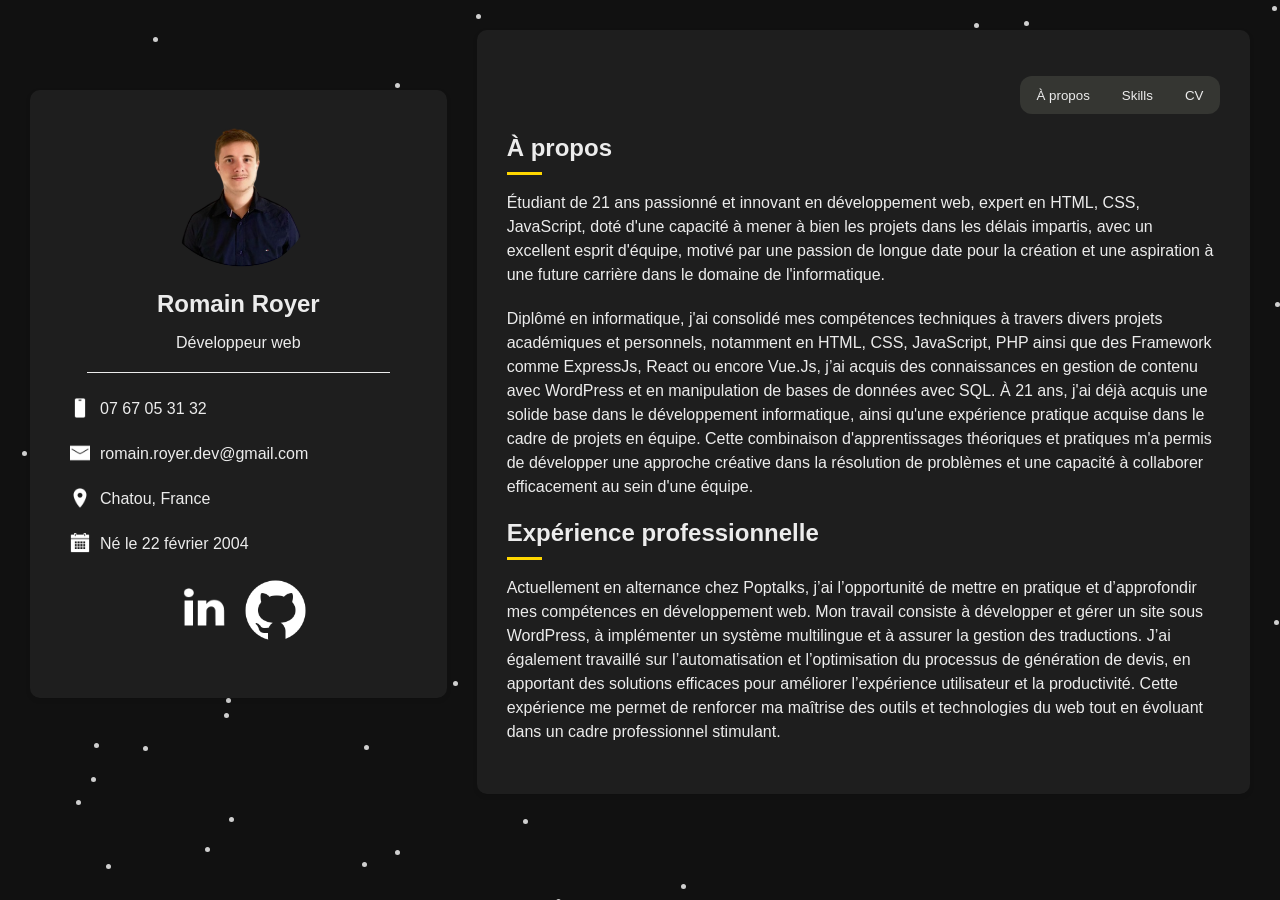
<file: index.html>
<!DOCTYPE html>
<html lang="en">
<head>
  <meta charset="UTF-8">
  <meta name="viewport" content="width=device-width, initial-scale=1.0">
  <title>Romain Royer Portfolio</title>
  <link rel="stylesheet" href="style.css">
  <link rel="icon" type="image/png" href="img/icons_portfolio.png"/>
</head>
<body>
  <div class="container">
    <div class="left-section">
      <div class="profile-image">
        <img src="img/Moi-fococlipping-standard.png" alt="Profile Picture">
      </div>
      <div class="profile-info">
        <h2 class="animated-text">Romain Royer</h2>
        <p>Développeur web</p>
        <div class="underline"></div>
        <div class="contact-info">
          <div class="contact-item">
            <i class="fas fa-phone-alt"></i>
            <img src="img/icons_phone.png" alt="">
            <p>07 67 05 31 32</p>
          </div>
          <div class="contact-item">
            <i class="fas fa-envelope"></i>
            <img src="img/icons_mail.png" alt="">
            <p>romain.royer.dev@gmail.com</p>
          </div>
          <div class="contact-item">
            <i class="fas fa-map-marker-alt"></i>
            <img src="img/icons_location.png" alt="">
            <p>Chatou, France</p>
          </div>
          <div class="contact-item">
            <i class="fas fa-calendar-alt"></i>
            <img src="img/icons_calendrier.png" alt="">
            <p>Né le 22 février 2004</p>
          </div>
        </div>
        <div class="social-links">
          <a href="https://www.linkedin.com/in/romain-royer-70a17724b/" target="_blank"><img src="img/linkedin_blanc.png" alt=""></a>
          <a href="https://github.com/RomainRy" target="_blank"><img src="img/github_blanc.png" alt=""></a>
        </div>
        
      </div>
      <!-- <a href="page/game.html" class="download-cv">CV2</a>
      <a href="#" class="download-cv" onclick="redirectToGame()">CV2</a> -->
    </div>
    <div class="right-section">
      <ul>
        <li><button onclick="showSection('about')">À propos</button></li>
        <li><button onclick="showSection('skills')">Skills</button></li>
        <!-- <li><button onclick="showSection('cv')">CV</button></li>  -->
        <li><button onclick="redirectToGame('cv')">CV</button></li>
      </ul>

      <div id="about" class="about-section">
        <h2>À propos</h2>
        <div class="underline2"></div>
        <p>Étudiant de 21 ans passionné et innovant en développement web, expert en HTML, CSS, JavaScript, doté d'une capacité à mener à bien les projets dans les délais impartis, avec un excellent esprit d'équipe, motivé par une passion de longue date pour la création et une aspiration à une future carrière dans le domaine de l'informatique.</p>
        <p>Diplômé en informatique, j'ai consolidé mes compétences techniques à travers divers projets académiques et personnels, notamment en HTML, CSS, JavaScript, PHP ainsi que des Framework comme ExpressJs, React ou encore Vue.Js, j’ai acquis des connaissances en gestion de contenu avec WordPress et en manipulation de bases de données avec SQL. À 21 ans, j'ai déjà acquis une solide base dans le développement informatique, ainsi qu'une expérience pratique acquise dans le cadre de projets en équipe. Cette combinaison d'apprentissages théoriques et pratiques m'a permis de développer une approche créative dans la résolution de problèmes et une capacité à collaborer efficacement au sein d'une équipe.</p>
        <h2>Expérience professionnelle</h2>
        <div class="underline2"></div>
        <p>Actuellement en alternance chez Poptalks, j’ai l’opportunité de mettre en pratique et d’approfondir mes compétences en développement web. Mon travail consiste à développer et gérer un site sous WordPress, à implémenter un système multilingue et à assurer la gestion des traductions. J’ai également travaillé sur l’automatisation et l’optimisation du processus de génération de devis, en apportant des solutions efficaces pour améliorer l’expérience utilisateur et la productivité. Cette expérience me permet de renforcer ma maîtrise des outils et technologies du web tout en évoluant dans un cadre professionnel stimulant.</p>
      </div>
    
      <div id="skills" class="resume-section hidden">
        <h2>Skills</h2>
        <div class="underline2"></div>
        <h3>Mes compétences soft-skills :</h3>
        <p>- Esprit d'équipe <br> - Résolution de problèmes <br> - Pensée critique <br> - Gestion du stress <br> - Curieux</p>
        <h3>Mes compétences hard-skills :</h3>
        <div class="hardkills">
          <div>
            <img src="img/html.png" alt="">
            <p>HTML</p>
          </div>
          <div>
            <img src="img/css.png" alt="">
            <p>CSS</p>
          </div>
          <div>
            <img src="img/JavaScript.png" alt="">
            <p>JavaScript</p>
          </div>
          <div>
            <img src="img/PHP.png" alt="">
            <p>PHP</p>
          </div>
          <div>
            <img src="img/wordpress.webp" alt="">
            <p>WordPress</p>
          </div>
          <div>
            <img src="img/espressJs.png" alt="">
            <p>ExpressJs</p>
          </div>
          <div>
            <img src="img/mysql.jpg" alt="">
            <p>MySQL</p>
          </div>
          <div>
            <img src="img/vite.png" alt="">
            <p>Vite</p>
          </div>
          <div>
            <img src="img/React.webp" alt="">
            <p>React</p>
          </div>
          <div>
            <img src="img/Three.js.png" alt="">
            <p>Three.js</p>
          </div>
        </div>

        <h3>Perfectionement en cours :</h3>
        <div class="perfectionement">
          <div>
            <img src="img/symfony.webp" alt="">
            <p>Symfony</p>
          </div>
          <div>
            <img src="img/tailwind.svg" alt="">
            <p>Tailwind</p>
          </div>
        </div>
      </div>
    
      <div id="cv" class="cv-section hidden">
        <h2>Voici mon CV</h2>
        <div class="underline2"></div>
        <img src="img/Romain.png" alt="">
      </div>
    </div>
    </div>
  </div>
</body>

<script>

  function redirectToGame() {
    localStorage.setItem('selectedCircuit', '../map_cv.glb');
    window.location.href = 'page/game.html';
  }

  function showSection(sectionId) {
    // Cache toutes les sections
    document.querySelectorAll('.right-section > div').forEach(section => {
      section.classList.add('hidden');
    });

    // Affiche la section cliquée
    document.getElementById(sectionId).classList.remove('hidden');
  }


  const numParticles = 100; // Number of particles
    const particles = [];

    // Initialize particles
    for (let i = 0; i < numParticles; i++) {
      const particle = document.createElement('div');
      particle.classList.add('particle');
      
      // Set random initial position
      particle.x = Math.random() * window.innerWidth;
      particle.y = Math.random() * window.innerHeight;

      // Set random velocity (movement speed and direction)
      particle.velocityX = (Math.random() - 0.5) * 2; // Horizontal velocity
      particle.velocityY = (Math.random() - 0.5) * 2; // Vertical velocity

      // Apply initial position
      particle.style.left = particle.x + 'px';
      particle.style.top = particle.y + 'px';

      particles.push(particle);
      document.body.appendChild(particle);
    }

    function animateParticles() {
      particles.forEach(particle => {
        // Update position based on velocity
        particle.x += particle.velocityX;
        particle.y += particle.velocityY;

        // Check for collision with screen boundaries and reverse velocity (bounce effect)
        if (particle.x <= 0 || particle.x >= window.innerWidth - 5) {
          particle.velocityX *= -1; // Reverse horizontal direction
        }
        if (particle.y <= 0 || particle.y >= window.innerHeight - 5) {
          particle.velocityY *= -1; // Reverse vertical direction
        }

        // Apply the updated position
        particle.style.left = particle.x + 'px';
        particle.style.top = particle.y + 'px';
      });

      // Continuously animate
      requestAnimationFrame(animateParticles);
    }

    // Start the animation
    animateParticles();

    // Update particles' positions if the window is resized
    window.addEventListener('resize', () => {
      particles.forEach(particle => {
        particle.x = Math.random() * window.innerWidth;
        particle.y = Math.random() * window.innerHeight;
      });
    });
</script>
</html>
</file>
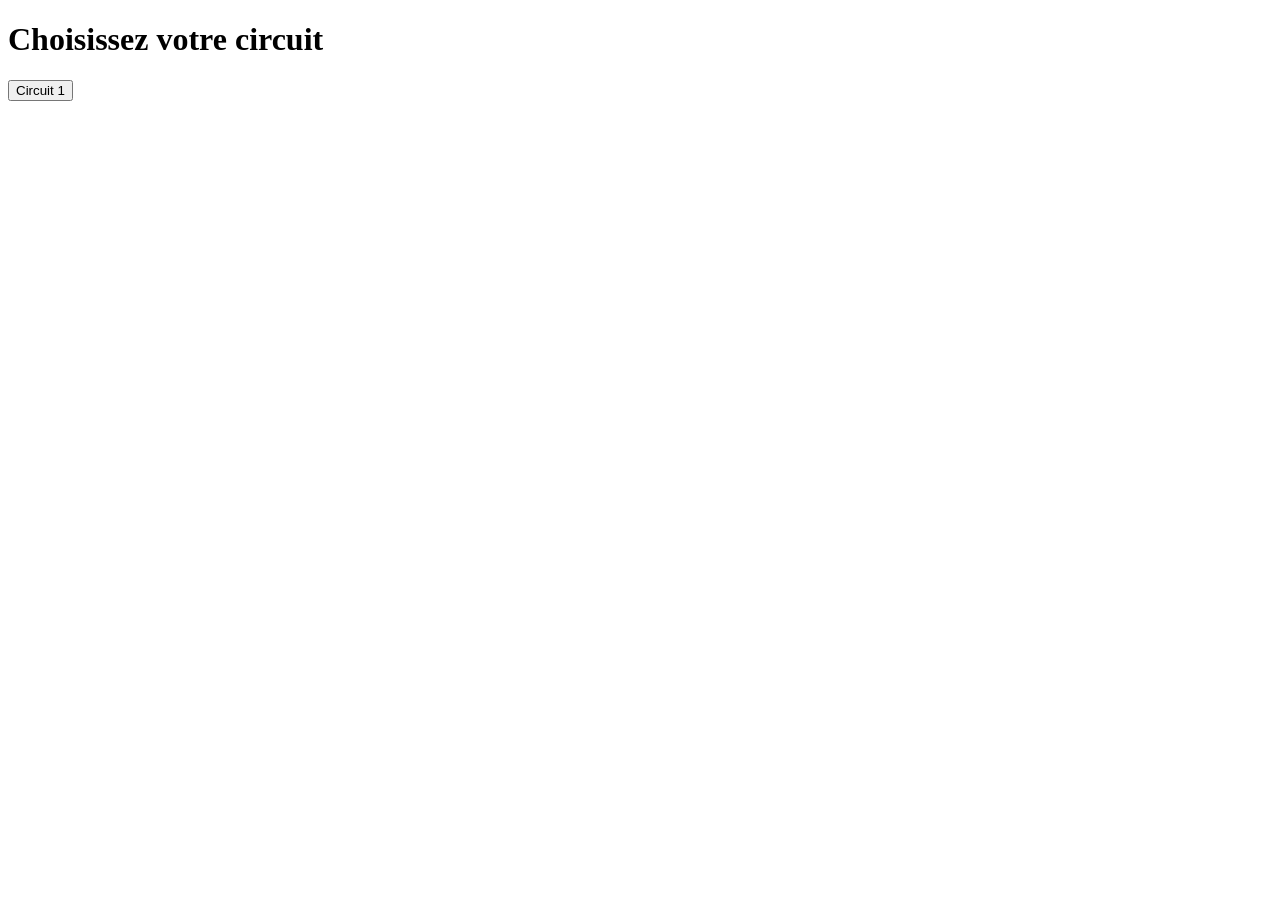
<file: page/cv.html>
<!DOCTYPE html>
<html lang="en">
<head>
    <meta charset="UTF-8">
    <meta name="viewport" content="width=device-width, initial-scale=1.0">
    <title>Choix du Circuit</title>
    <!-- <link rel="stylesheet" href="styles.css"> -->
</head>
<body>
    <div class="container">
        <h1>Choisissez votre circuit</h1>
        <button id="circuit1">Circuit 1</button>
    </div>
    <script src="../index.js"></script>
</body>
</html>
</file>
<file: style.css>
body {
    font-family: sans-serif;
    margin: 0;
    background-color: #111111;
    display: flex;
    overflow: hidden;
  }

  .particle {
    position: absolute; 
    width: 5px;
    height: 5px;
    background-color: rgba(255, 255, 255, 0.8);
    border-radius: 50%;
  }

  @keyframes moveParticle {
    0% {
      transform: translate(0, 0);
    }
    100% {
      transform: translate(calc(-50vw + 100vw * var(--x)), calc(-50vh + 100vh * var(--y)));
    }
  }
  
  .container {
    display: flex;
    width: 100%;
    padding: 30px;
  }
  
  .left-section {
    background-color: #1e1e1e;
    padding: 30px;
    border-radius: 10px;
    box-shadow: 0 2px 5px rgba(0, 0, 0, 0.1);
    width: 30%;
    margin-right: 30px;
    margin-top: 60px;
    height: max-content;
    z-index: 10;
  }
  
  .profile-image {
    width: 150px;
    height: 150px;
    border-radius: 50%;
    overflow: hidden;
    margin: 0 auto;
    margin-bottom: 20px;
  }
  
  .profile-image img {
    width: 100%;
    height: 100%;
    object-fit: cover;
  }

  .profile-info h2 {
    font-size: 24px;
    font-weight: bold;
    margin-bottom: 10px;
    text-align: center;
    color: #ececec;
  }
  
  .profile-info p {
    font-size: 16px;
    margin-bottom: 20px;
    text-align: center;
    color: #ececec;
  }

  .underline {
    width: 85%;
    height: 1px; 
    background-color: #ececec; 
    margin: 10px auto; 
  }

  .underline2 {
    width: 5%;
    height: 3px; 
    background-color: gold;  
  }

  .hardkills{
    background-color:#353632 ;
    border-radius: 12px;
    padding: 15px;
    display: flex;
    justify-content: space-around;
    flex-wrap: wrap;
    text-align: center;
    gap: 15px;
  }

  .hardkills img{
    height: 50px;
    object-fit: cover;
  }

  .hardkills p{
    margin: 5px 0 5px 0;
  }

  .perfectionement{
    background-color:#353632 ;
    border-radius: 12px;
    padding: 15px;
    display: flex;
    justify-content: space-around;
    flex-wrap: wrap;
    text-align: center;
    width: 50%;
  }

  .perfectionement img{
    height: 50px;
    object-fit: cover;
  }

  .perfectionement p{
    margin: 5px 0 5px 0;
  }

  
  .social-links {
    display: flex;
    justify-content: center;
    margin-bottom: 20px;
    height: 75px;
  }

  .social-links a {
    transition: height 0.3s ease;
  }

  .social-links a:hover{
    height: 85px;
  }
  
  .social-links a {
    display: flex;
    justify-content: center;
    margin-bottom: 20px;
    height: 75px;
  }
  
  .contact-info {
    margin-bottom: 20px;
  }

  .contact-info img{
    width: 20px;
    height: 20px;
    margin-right: 10px;
    margin-top: 15px;
  }
  
  .contact-item {
    display: flex;
    align-items: center;
    margin-bottom: 10px;
  }
  
  .contact-item i {
    color: #333;
    font-size: 18px;
    margin-right: 10px;
  }
  
  .contact-item p {
    font-size: 16px;
    margin-bottom: 0;
  }
  
  .download-cv {
    background-color: #007bff;
    color: #fff;
    padding: 10px 20px;
    border-radius: 5px;
    text-decoration: none;
    display: block;
    width: fit-content;
    margin: 0 auto;
    transition: background-color 0.3s ease;
  }
  
  .download-cv:hover {
    background-color: #0056b3;
  }
  
  .right-section {
    background-color: #1e1e1e;
    padding: 30px;
    border-radius: 10px;
    box-shadow: 0 2px 5px rgba(0, 0, 0, 0.1);
    width: 60%;
    z-index: 10;
  }

  .right-section ul {
    display: flex;
    flex-direction: row;
    justify-content: center;
    list-style: none;
    gap: 20px;
    background-color: #353632;
    width: 25%;
    min-width: 200px;
    margin-left: auto;
    margin-right: 0;
    padding: 10px;
    border-radius: 12px;
    box-sizing: border-box;
  }

  .right-section button{
    color: #ececec;
    background: none;
    border: none;
  }

  .right-section button:hover{
    color: gold;
    cursor: pointer;
  }
  
  .about-section h2 {
    font-size: 24px;
    font-weight: bold;
    margin-bottom: 10px;
    color: #ececec;
  }
  
  .about-section p {
    font-size: 16px;
    line-height: 1.5;
    margin-bottom: 20px;
    color: #ececec;
  }
  
  /* .skills-section {
    margin-bottom: 20px;
  }
  
  .skills-section h2 {
    font-size: 20px;
    font-weight: bold;
    margin-bottom: 10px;
  }
  
  .skill-card {
    background-color: #f8f9fa;
    padding: 20px;
    border-radius: 10px;
    box-shadow: 0 2px 5px rgba(0, 0, 0, 0.1);
    margin-bottom: 20px;
  }
  
  .skill-card i {
    color: #007bff;
    font-size: 30px;
    margin-bottom: 10px;
  }
  
  .skill-card h3 {
    font-size: 18px;
    font-weight: bold;
    margin-bottom: 10px;
  }
  
  .skill-card p {
    font-size: 14px;
    line-height: 1.5;
  } */

  .hidden {
    display: none;
  }

  .resume-section{
    color: #ececec;
  }

  .resume-section h2 {
    font-size: 24px;
    font-weight: bold;
    margin-bottom: 10px;
    color: #ececec;
  }

  .cv-section{
    color: #ececec;
  }

  .cv-section h2 {
    font-size: 24px;
    font-weight: bold;
    margin-bottom: 10px;
    color: #ececec;
  }

  .cv-section img{
    margin-top: 10px;
    width: 400px;
    align-items: center;
  }

  @media (max-width: 1230px){
    .about-section p {
      font-size: 15px;
    }
  }

  @media (max-width: 1080px){
    .about-section p {
      font-size: 12px;
    }
  }

  @media (max-width: 950px){
    .hardkills img{
      height: 40px;
    }
  }
  
  @media (max-width: 900px) {
    .container {
      flex-direction: column;
    }
  
    .left-section, .right-section {
      width: 90%;
      margin-bottom: 30px;
    }
  
    .sidebar {
      width: 100%;
    }
    .particle{
      display: none;
    }
    body{
      overflow: scroll;
    }
  }
</file>
